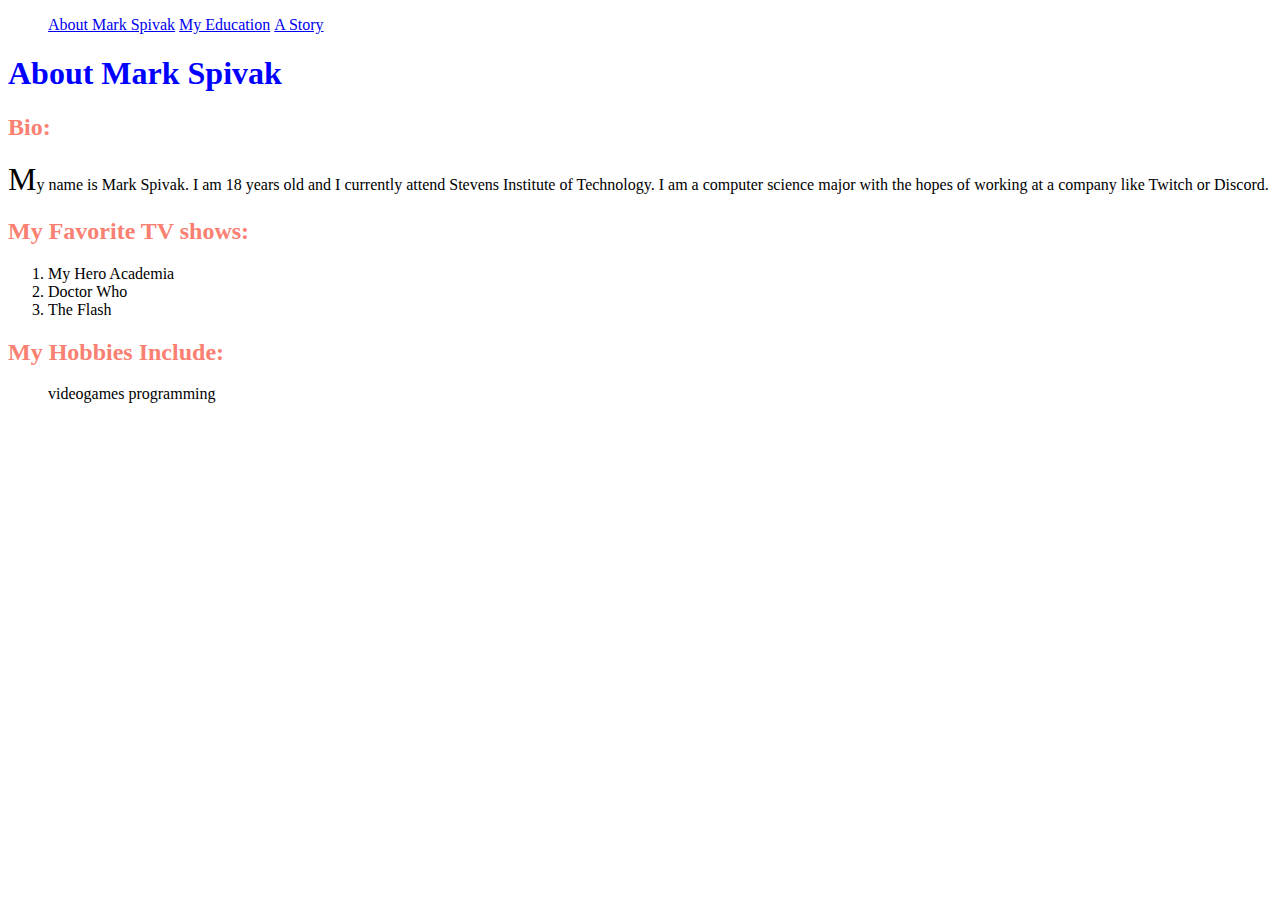
<file: HTML 2/index.html>
<!DOCTYPE html>
<html lang="en">
    <head>
        <meta charset="utf-8">
        <title>About Mark Spivak</title>
        <link rel="stylesheet" type="text/css" href="style.css">
    </head>
    <body>
        <header>
            <nav>
                <ul>
                    <li><a href="index.html">About Mark Spivak</a></li>
                    <li><a href="education.html">My Education</a></li>
                    <li><a href="story.html">A Story</a></li>
                </ul>
            </nav>
        </header>

        <div>
            <h1>About Mark Spivak</h1>
        </div>
        <main>
            <section id="bio">
                <h2>Bio:</h2>
                <p>My name is Mark Spivak. I am 18 years old and I currently attend Stevens Institute of Technology. I am a computer science major with the hopes of working at a company like Twitch or Discord.</p>
            </section>
            <section id="tv">
                <h2>My Favorite TV shows:</h2>
                <ol>
                    <li>My Hero Academia</li>
                    <li>Doctor Who</li>
                    <li>The Flash</li>
                </ol>
            </section>
            <section id="hobbies">
                <h2>My Hobbies Include:</h2>
                <ul>
                    <li>videogames</li>
                    <li>programming</li>
                </ul>
            </section>
        </main>
    </body>
</html>
</file>
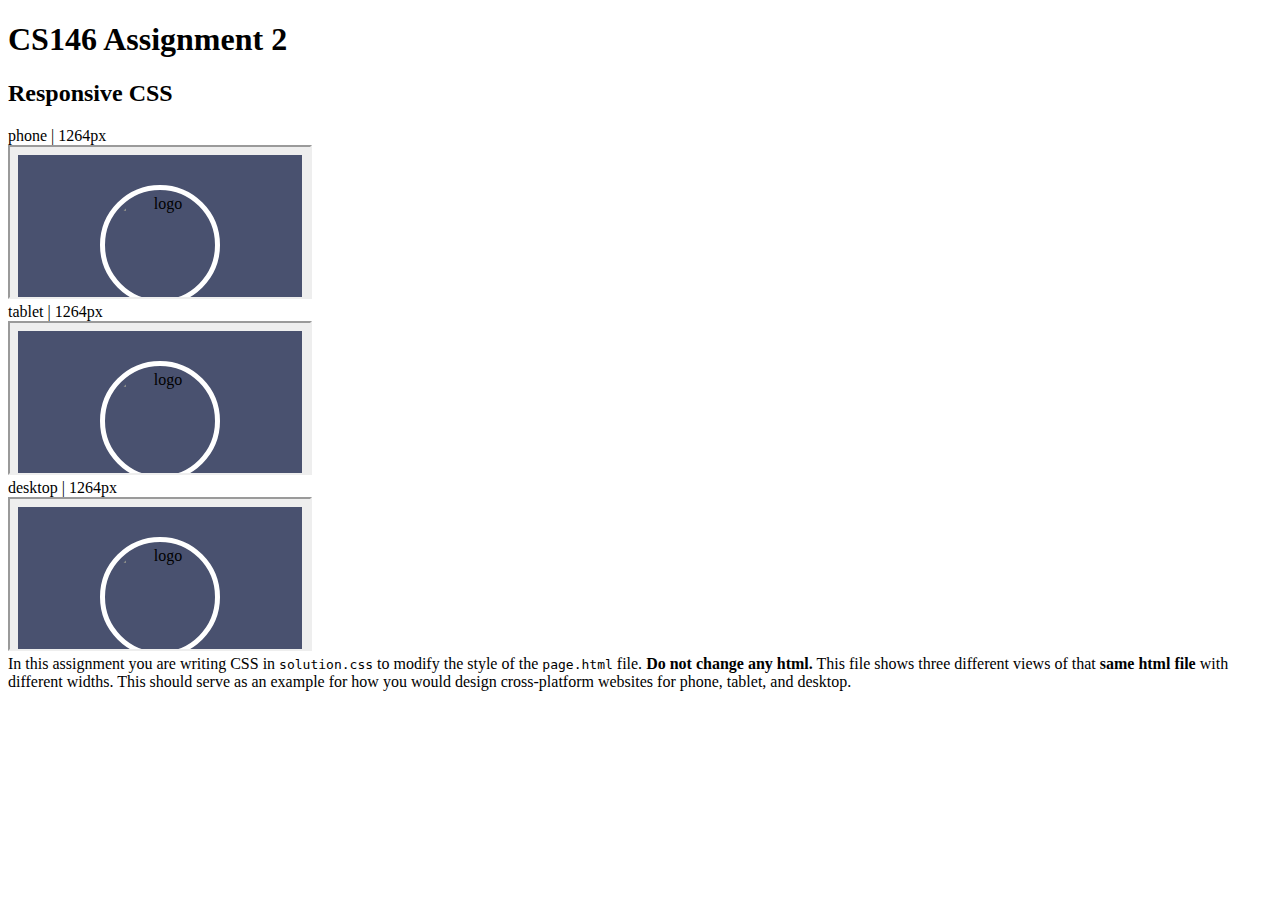
<file: hw2/index.html>
<!-- Do not edit or turn in this file! You will only be editing the style.css file!-->
<!DOCTYPE html>
<html>

<head>
  <title>CS146 Assignment 2</title>
  <link rel="stylesheet" type="text/css" href="http://patrickhill.nyc/cs_146/hw2_assets/hw2_helper.css">
  <script src="http://patrickhill.nyc/cs_146/hw2_assets/hw2_helper.js"></script>
  <meta http-equiv="Content-Type" content="text/html;charset=UTF-8">
  <meta http-Equiv="Cache-Control" Content="no-cache" />
  <meta http-Equiv="Pragma" Content="no-cache" />
  <meta http-Equiv="Expires" Content="0" />
</head>

<body>
  <header>
    <h1>CS146 Assignment 2</h1>
    <h2>Responsive CSS</h2>
  </header>
  <div class="container">
    <div class="content">
      <div class="page" id="phone">
        <div class="page-label"></div>
        <iframe name="phone" src="./assignment/page.html"></iframe>
      </div>
      <div class="page" id="tablet">
        <div class="page-label"></div>
        <iframe name="tablet" src="./assignment/page.html"></iframe>
      </div>
      <div class="page" id="desktop">
        <div class="page-label"></div>
        <iframe name="desktop" src="./assignment/page.html"></iframe>
      </div>
    </div>
  </div>
  <footer>
    <div>
      In this assignment you are writing CSS in <code>solution.css</code> to modify the style of the <code>page.html</code>
      file. <b>Do not change any html.</b>
      This file shows three different views of that <b>same html file</b> with different
      widths. This should serve as an example for how you would
      design cross-platform websites for phone, tablet, and desktop.
    </div>
  </footer>
  <script>
    [...document.getElementsByClassName('page')].forEach(e => e.children[0].innerText = `${e.id} | ${Math.floor(e.getBoundingClientRect().width)}px`)
  </script>
</body>

</html>
</file>
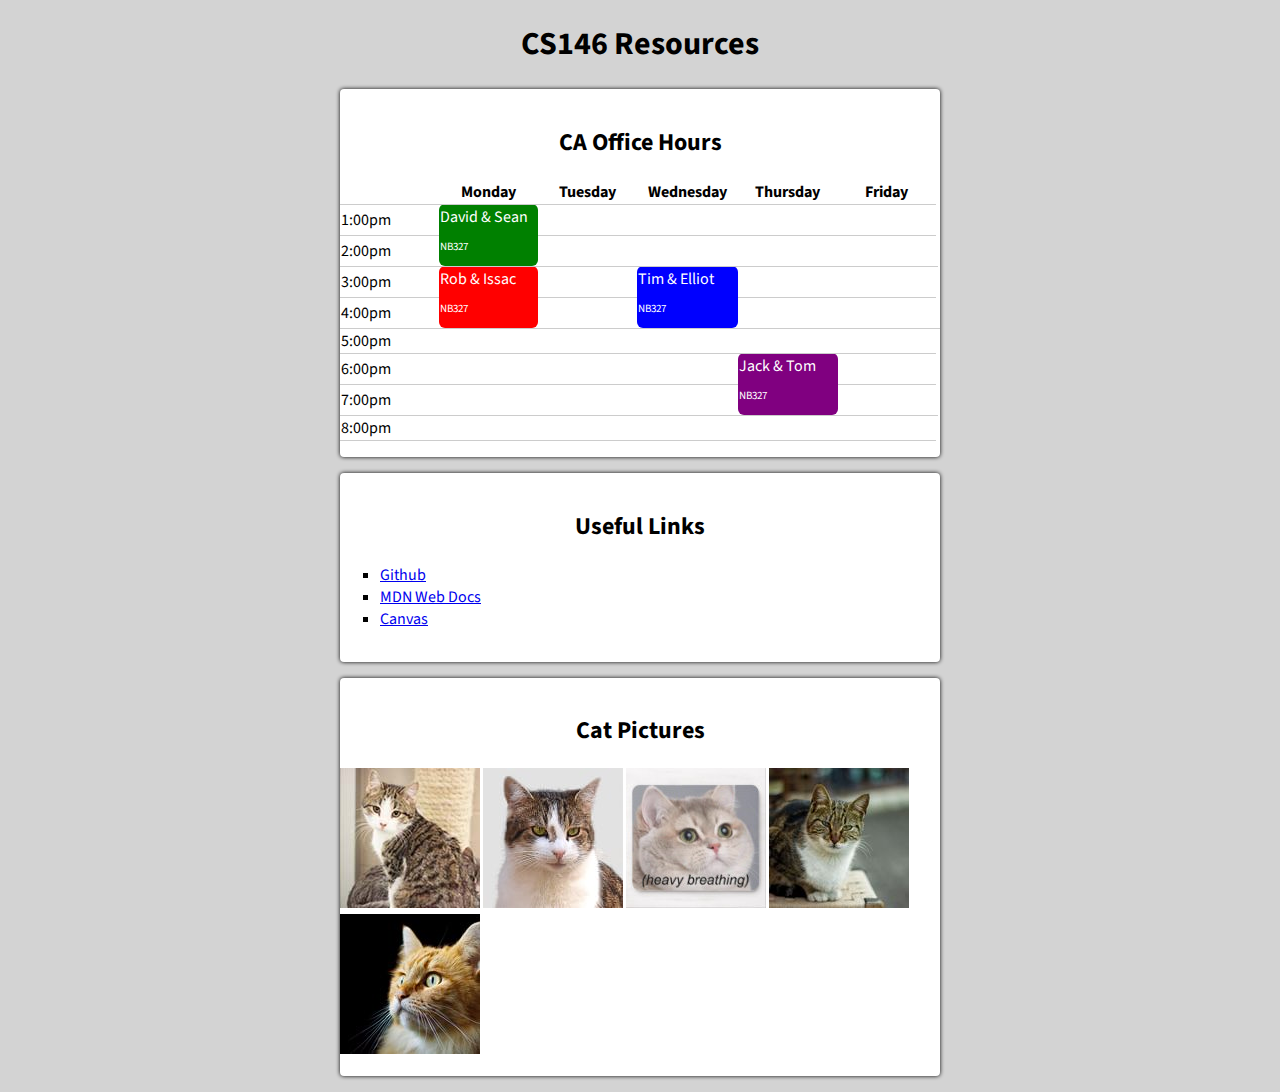
<file: hw1/mspivak CS 146 hw1/index.html>
<!--
    Mark Spivak
    mspivak
    I pledge that I have abided by the Stevens Honor System
-->

<!DOCTYPE html>
<html>
    <head>
        <title>CS146 Resources</title>
        <link rel="stylesheet" href="style.css">
        <script src="http://patrickhill.nyc/hw1_helper.js" async></script>
        <link href="https://fonts.googleapis.com/css?family=Source+Sans+Pro&display=swap" rel="stylesheet">
    </head>
    <body>
        <h1 id="headers">
            CS146 Resources
        </h1>

        <!--Task 1-->
        <div class="content">
            <h2 id="headers">
                CA Office Hours
            </h1>
            
            <table>
                <thead>
                    <tr>
                        <th></th>
                        <th>Monday</th>
                        <th>Tuesday</th>
                        <th>Wednesday</th>
                        <th>Thursday</th>
                        <th>Friday</th>
                    </tr>
                </thead>
                <tbody>
                    <tr>
                        <td>1:00pm</td>
                        <td class="event" id="davidsean" rowspan="2">David & Sean <p>NB327</p></td>
                        <td></td>
                        <td></td>
                        <td></td>
                        <td></td>
                    </tr>
                    <tr>
                        <td>2:00pm</td>
                        <td></td>
                        <td></td>
                        <td></td>
                        <td></td>
                        <td></td>
                    </tr>
                    <tr>
                        <td>3:00pm</td>
                        <td class="event" id="robissac" rowspan="2">Rob & Issac <p>NB327</p></td>
                        <td></td>
                        <td class="event" id="timelliot" rowspan="2">Tim & Elliot <p>NB327</p></td>
                        <td></td>
                        <td></td>
                    </tr>
                    <tr>
                        <td>4:00pm</td>
                        <td></td>
                        <td></td>
                        <td></td>
                        <td></td>
                        <td></td>
                    </tr>
                    <tr>
                        <td>5:00pm</td>
                        <td></td>
                        <td></td>
                        <td></td>
                        <td></td>
                        <td></td>
                    </tr>
                    <tr>
                        <td>6:00pm</td>
                        <td></td>
                        <td></td>
                        <td></td>
                        <td class="event" id="jacktom" rowspan="2">Jack & Tom <p>NB327</p></td>
                        <td></td>
                    </tr>
                    <tr>
                        <td>7:00pm</td>
                        <td></td>
                        <td></td>
                        <td></td>
                        <td></td>
                        <td></td>
                    </tr>
                    <tr>
                        <td>8:00pm</td>
                        <td></td>
                        <td></td>
                        <td></td>
                        <td></td>
                        <td></td>
                    </tr>
                </tbody>
            </table>
        </div>

        <!--Task 2-->
        <div class="content">
            <h2 id="headers">Useful Links</h2>
            <ul id="squarelist">
                <li><a href="https://github.com/">Github</a></li>
                <li><a href="https://developer.mozilla.org/en-US/">MDN Web Docs</a></li>
                <li><a href="https://sit.instructure.com">Canvas</a></li>
            </ul>
        </div>

        <!--Task 3-->
        <div class="content">
            <h2 id="headers">Cat Pictures</h2>
            <img src="cat1.jpg" alt="Cat Picture 1">
            <img src="cat2.jpg" alt="Cat Picture 2">
            <img src="cat3.jpg" alt="Cat Picture 3">
            <img src="cat4.jpg" alt="Cat Picture 4">
            <img src="cat5.jpg" alt="Cat Picture 5">
        </div>
    </body>
</html>
</file>
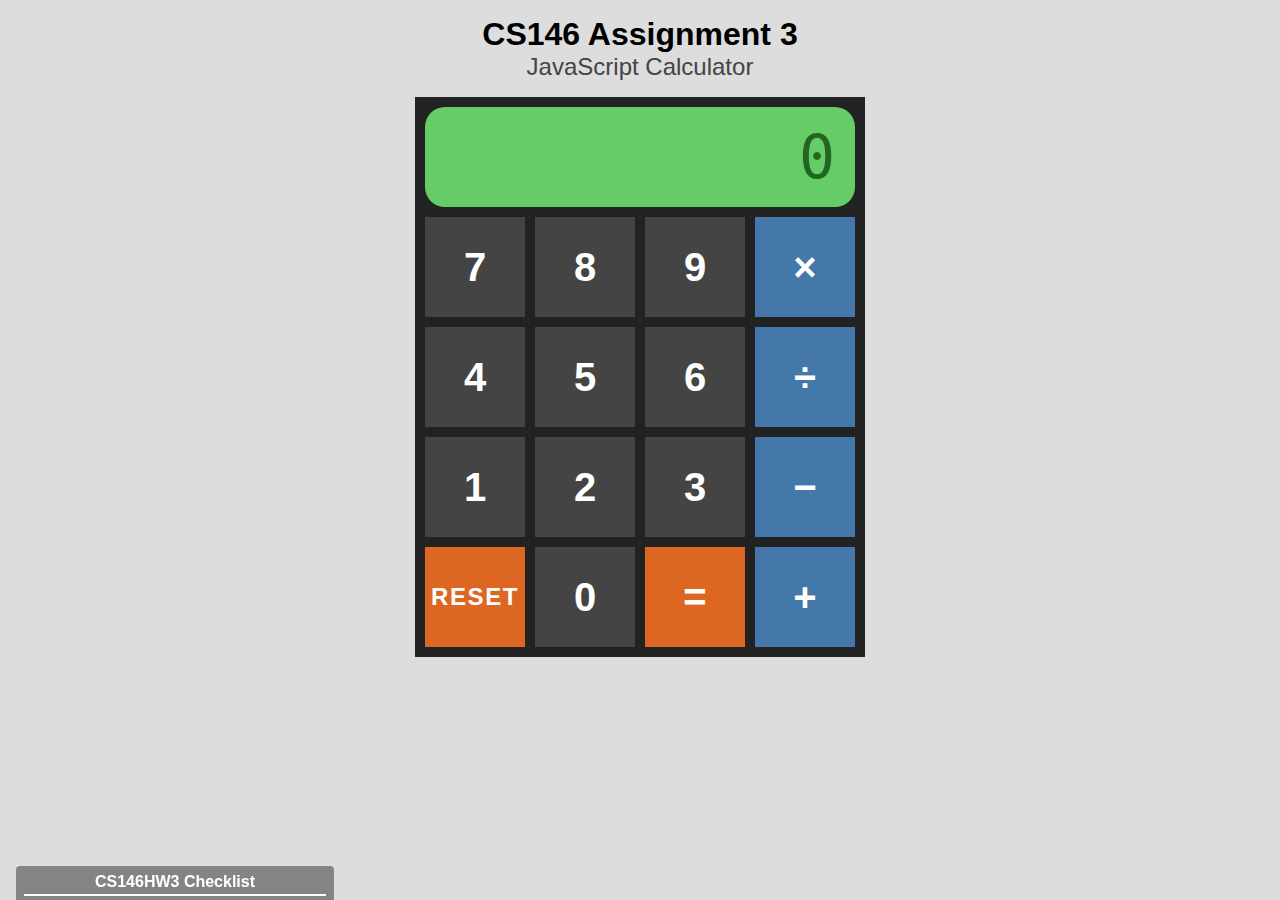
<file: hw3/hw3_skeleton/index.html>
<!DOCTYPE html>

<html>
   <head>
      <title>CS146 Assignment 3</title>
      <link rel="stylesheet" type="text/css" href="assets/hw3_helper.css" />
   </head>

   <body>
      <header>
         <h1>CS146 Assignment 3</h1>
         <h2>JavaScript Calculator</h2>
      </header>

      <div class="container">
         <div class="calc">
            <div class="display" id="output"></div>
            <button onclick="pressNum(7)">7</button>
            <button onclick="pressNum(8)">8</button>
            <button onclick="pressNum(9)">9</button>
            <button class="operation" onclick="pressOp('*')">&times;</button>
            <button onclick="pressNum(4)">4</button>
            <button onclick="pressNum(5)">5</button>
            <button onclick="pressNum(6)">6</button>
            <button class="operation" onclick="pressOp('/')">&divide;</button>
            <button onclick="pressNum(1)">1</button>
            <button onclick="pressNum(2)">2</button>
            <button onclick="pressNum(3)">3</button>
            <button class="operation" onclick="pressOp('-')">&minus;</button>
            <button class="operation-alt reset" onclick="resetCalc()">
               Reset
            </button>
            <button onclick="pressNum(0)">0</button>
            <button class="operation-alt" onclick="pressEquals()">=</button>
            <button class="operation" onclick="pressOp('+')">+</button>
         </div>
      </div>

      <script src="assets/hw3_helper.js"></script>
      <script src="Spivak_Mark_Assignmennt3.js"></script>
   </body>
</html>
</file>
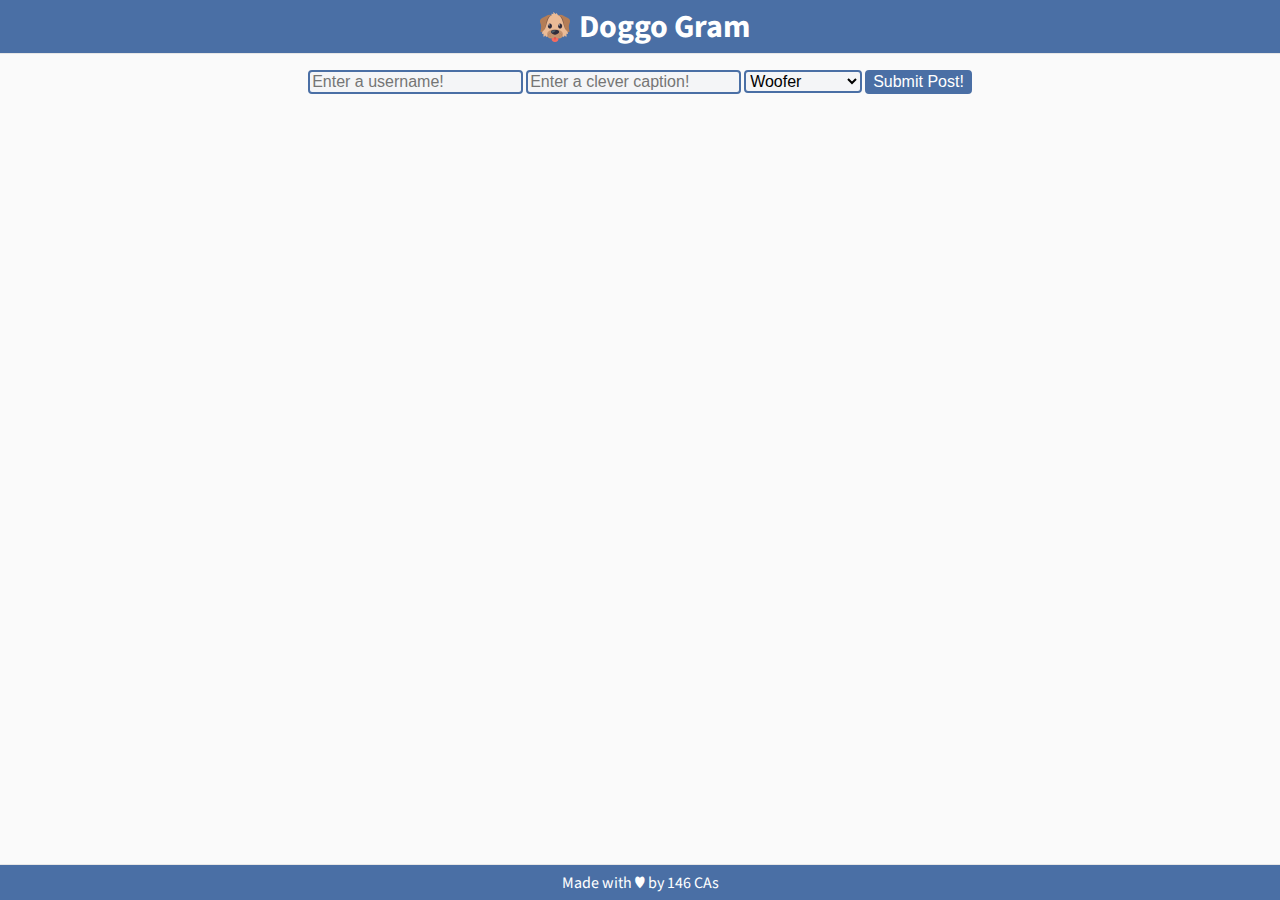
<file: hw4/hw4_code/index.html>
<!DOCTYPE html>
<html lang="en">
   <head>
      <meta charset="UTF-8" />
      <meta name="viewport" content="width=device-width, initial-scale=1.0" />
      <meta http-equiv="X-UA-Compatible" content="ie=edge" />
      <link rel="shortcut icon" type="image/ico" href="./assets/favicon.ico" />
      <link
         href="https://fonts.googleapis.com/css?family=Source+Sans+Pro"
         rel="stylesheet"
      />
      <link href="./assets/main.css" rel="stylesheet" />
      <title>DoggoGram</title>
   </head>

   <body>
      <nav class="nav-wrapper">
         <img src="./img/logo.png" alt="doggo-logo" />
         <h1>Doggo Gram</h1>
      </nav>

      <div class="container">
         <section class="input">
            <form id="postForm">
               <input
                  type="text"
                  name="username"
                  id="formUsername"
                  placeholder="Enter a username!"
                  required
               />
               <input
                  type="text"
                  name="comment"
                  id="formCaption"
                  placeholder="Enter a clever caption!"
                  required
               />
               <select id="formImg">
                  <option value="woofer">Woofer</option>
                  <option value="pupper">Pupper</option>
                  <option value="clouds">Fluffy Clouds</option>
                  <option value="snek">Snek</option>
               </select>
               <button>Submit Post!</button>
            </form>
         </section>

         <section id="postList"></section>
      </div>

      <footer>Made with &hearts; by 146 CAs</footer>
      <!-- Your JS to implement -->
      <script type="text/javascript" src="./Spivak_Mark_Assignment4.js"></script>
   </body>
</html>
</file>
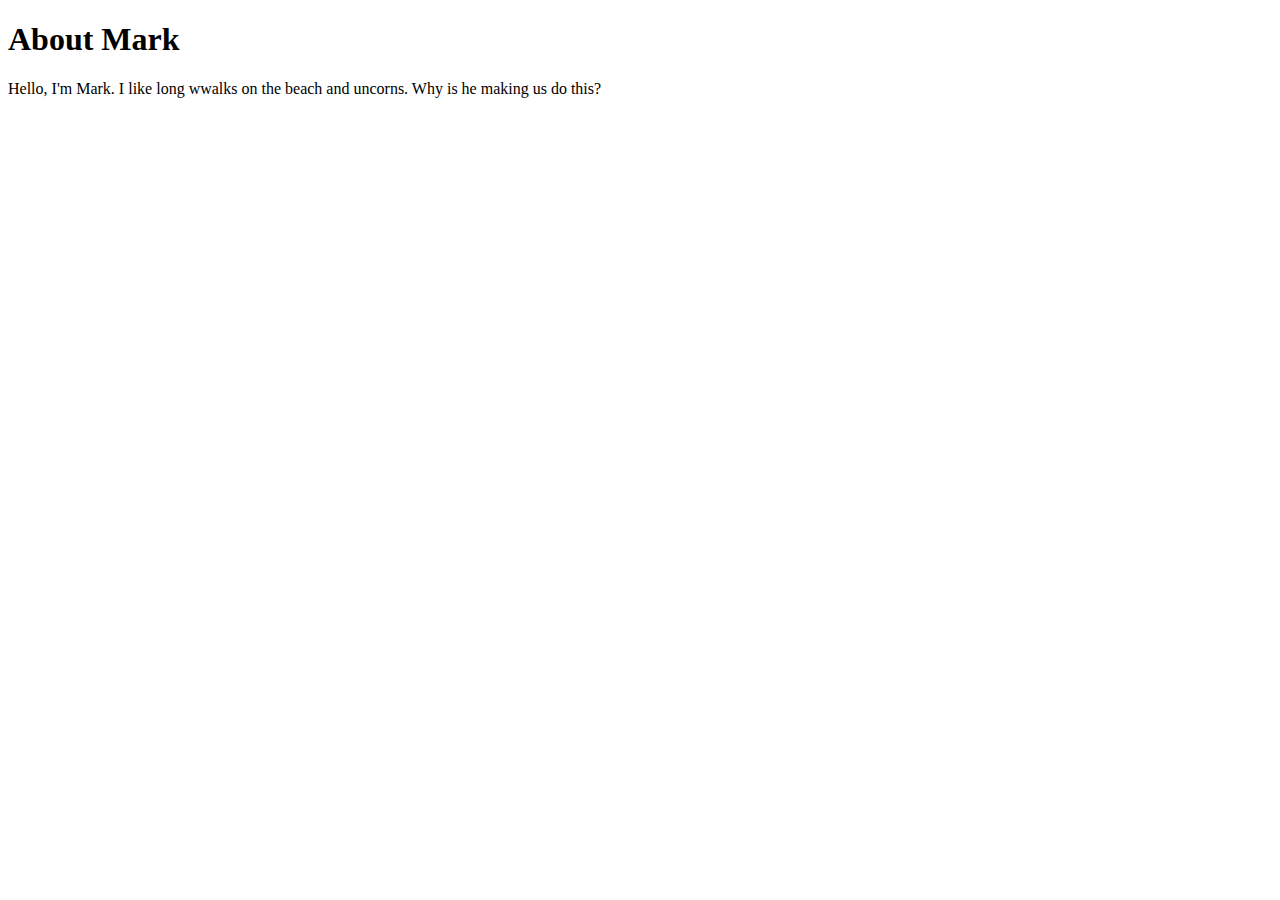
<file: about_me.html>
<!DOCTYPE html>
<html class="no-js"> <!--<![endif]-->
    <head>
        <meta charset="utf-8">
        <meta http-equiv="X-UA-Compatible" content="IE=edge">
        <title></title>
        <meta name="description" content="">
        <meta name="viewport" content="width=device-width, initial-scale=1">
        <link rel="stylesheet" href="">
    </head>
    <body>
        <h1>About Mark</h1>
        <p>Hello, I'm Mark. I like long wwalks on the beach and uncorns. Why is he making us do this?</p>
    </body>
</html>
</file>
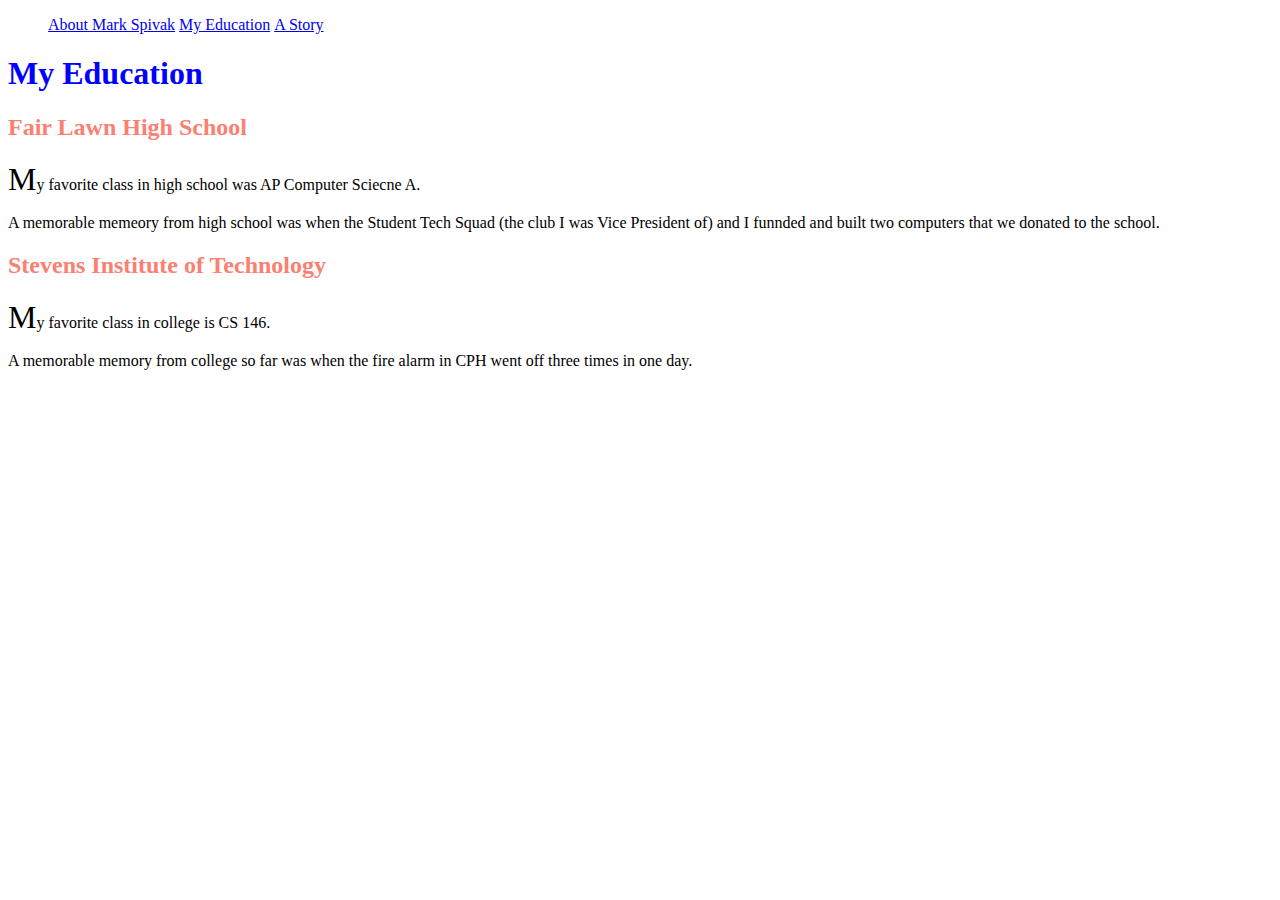
<file: HTML 2/education.html>
<!DOCTYPE html>
<html lang="en">
    <head>
        <meta charset="utf-8">
        <title>My Education</title>
        <link rel="stylesheet" type="text/css" href="style.css">
    </head>
    <body>
        <header>
            <nav>
                <ul>
                    <li><a href="index.html">About Mark Spivak</a></li>
                    <li><a href="education.html">My Education</a></li>
                    <li><a href="story.html">A Story</a></li>
                </ul>
            </nav>
        </header>

        <div>
            <h1>My Education</h1>
        </div>
        <main>
            <article id="highschool">
                <h2>Fair Lawn High School</h2>
                <p>My favorite class in high school was AP Computer Sciecne A.</p>
                <aside>A memorable memeory from high school was when the Student Tech Squad (the club I was Vice President of) and I funnded and built two computers that we donated to the school.</aside>
            </article>
            <article id="college">
                <h2>Stevens Institute of Technology</h2>
                <p>My favorite class in college is CS 146.</p>
                <aside>A memorable memory from college so far was when the fire alarm in CPH went off three times in one day.</aside>
            </article>
        </main>
    </body>
</html>
</file>
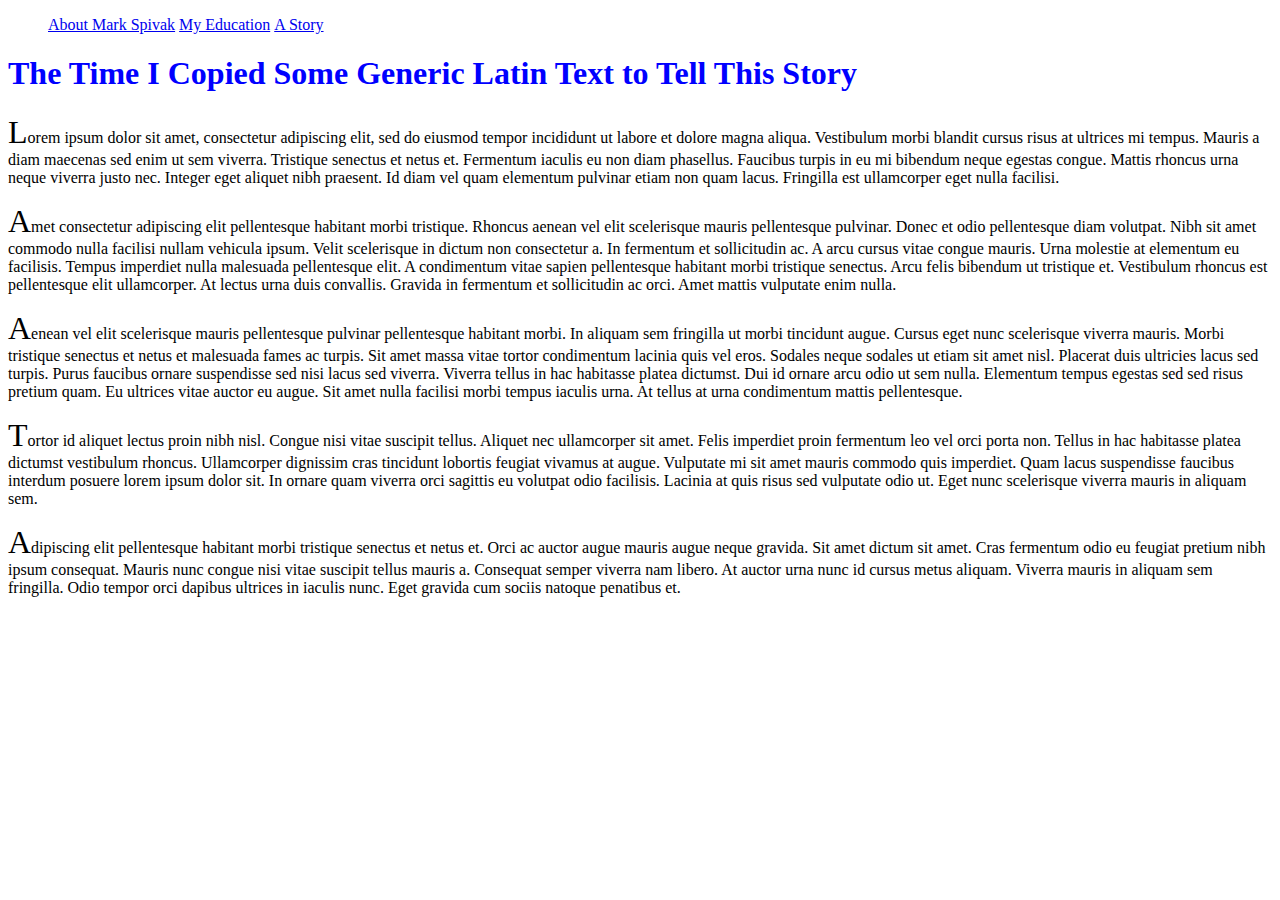
<file: HTML 2/story.html>
<!DOCTYPE html>
<html lang="en">
    <head>
        <meta charset="utf-8">
        <title>A Story</title>
        <link rel="stylesheet" type="text/css" href="style.css">
    </head>
    <body>
        <header>
            <nav>
                <ul>
                    <li><a href="index.html">About Mark Spivak</a></li>
                    <li><a href="education.html">My Education</a></li>
                    <li><a href="story.html">A Story</a></li>
                </ul>
            </nav>
        </header>

        <div>
            <h1>The Time I Copied Some Generic Latin Text to Tell This Story</h1>
        </div>
        <main>
            <p>
                Lorem ipsum dolor sit amet, consectetur adipiscing elit, sed do eiusmod tempor incididunt ut labore et dolore magna aliqua. Vestibulum morbi blandit cursus risus at ultrices mi tempus. Mauris a diam maecenas sed enim ut sem viverra. Tristique senectus et netus et. Fermentum iaculis eu non diam phasellus. Faucibus turpis in eu mi bibendum neque egestas congue. Mattis rhoncus urna neque viverra justo nec. Integer eget aliquet nibh praesent. Id diam vel quam elementum pulvinar etiam non quam lacus. Fringilla est ullamcorper eget nulla facilisi.
            </p>
            <p>
                Amet consectetur adipiscing elit pellentesque habitant morbi tristique. Rhoncus aenean vel elit scelerisque mauris pellentesque pulvinar. Donec et odio pellentesque diam volutpat. Nibh sit amet commodo nulla facilisi nullam vehicula ipsum. Velit scelerisque in dictum non consectetur a. In fermentum et sollicitudin ac. A arcu cursus vitae congue mauris. Urna molestie at elementum eu facilisis. Tempus imperdiet nulla malesuada pellentesque elit. A condimentum vitae sapien pellentesque habitant morbi tristique senectus. Arcu felis bibendum ut tristique et. Vestibulum rhoncus est pellentesque elit ullamcorper. At lectus urna duis convallis. Gravida in fermentum et sollicitudin ac orci. Amet mattis vulputate enim nulla.
            </p>
            <p>
                Aenean vel elit scelerisque mauris pellentesque pulvinar pellentesque habitant morbi. In aliquam sem fringilla ut morbi tincidunt augue. Cursus eget nunc scelerisque viverra mauris. Morbi tristique senectus et netus et malesuada fames ac turpis. Sit amet massa vitae tortor condimentum lacinia quis vel eros. Sodales neque sodales ut etiam sit amet nisl. Placerat duis ultricies lacus sed turpis. Purus faucibus ornare suspendisse sed nisi lacus sed viverra. Viverra tellus in hac habitasse platea dictumst. Dui id ornare arcu odio ut sem nulla. Elementum tempus egestas sed sed risus pretium quam. Eu ultrices vitae auctor eu augue. Sit amet nulla facilisi morbi tempus iaculis urna. At tellus at urna condimentum mattis pellentesque.
            </p>
            <p>
                Tortor id aliquet lectus proin nibh nisl. Congue nisi vitae suscipit tellus. Aliquet nec ullamcorper sit amet. Felis imperdiet proin fermentum leo vel orci porta non. Tellus in hac habitasse platea dictumst vestibulum rhoncus. Ullamcorper dignissim cras tincidunt lobortis feugiat vivamus at augue. Vulputate mi sit amet mauris commodo quis imperdiet. Quam lacus suspendisse faucibus interdum posuere lorem ipsum dolor sit. In ornare quam viverra orci sagittis eu volutpat odio facilisis. Lacinia at quis risus sed vulputate odio ut. Eget nunc scelerisque viverra mauris in aliquam sem.
            </p>
            <p>
                Adipiscing elit pellentesque habitant morbi tristique senectus et netus et. Orci ac auctor augue mauris augue neque gravida. Sit amet dictum sit amet. Cras fermentum odio eu feugiat pretium nibh ipsum consequat. Mauris nunc congue nisi vitae suscipit tellus mauris a. Consequat semper viverra nam libero. At auctor urna nunc id cursus metus aliquam. Viverra mauris in aliquam sem fringilla. Odio tempor orci dapibus ultrices in iaculis nunc. Eget gravida cum sociis natoque penatibus et.
            </p>
        </main>
    </body>
</html>
</file>
<file: HTML 2/style.css>
h1 {
    color: blue;
}

h2 {
    color: salmon;
}

p::first-letter {
    font-size: 200%;
}

.pstyle {
    color: blue;
    font-weight: bold;
    text-decoration: underline;
}

ul {
    list-style: none;
}

ul li {
    display: inline;
}
</file>
<file: hw1/mspivak CS 146 hw1/style.css>
/* 
  Mark Spivak
  mspivak
  I pledge that I have abided by the Stevens Honor System 
*/

body {
  background-color: lightgrey;
  font-family: "Source Sans Pro", sans-serif;
}

.content {
  background-color: white;
  margin-left: 16px;
  margin-right: 16px;
  margin-top: 16px;
  margin-bottom: 16px;
  margin-left: auto;
  margin-right: auto;
  padding-top: 16px;
  padding-bottom: 16px;
  box-shadow: 0px 0px 4px black;
  border-radius: 4px;
  width: 600px;
}

.content th {
  width: 100px;
}

th {
  border-bottom: thin solid #cccccc;
}

td {
  border-bottom: thin solid #cccccc;
}

.event {
  color: white;
  border-radius: 6px;
}

#headers {
  text-align: center;
}

table {
  border-collapse: collapse;
}

table p {
  font-size: 11px;
}

#davidsean {
  background-color: green;
}

#robissac {
  background-color: red;
}

#timelliot {
  background-color: blue;
}

#jacktom {
  background-color: purple;
}

#squarelist {
  list-style: square;
}
</file>
<file: hw3/hw3_skeleton/assets/hw3_helper.css>
/* Do not edit or turn in this file! You will only be editing the style.css file! */

header {
   text-align: center;
   margin: 16px 0;
}

h1,
h2 {
   margin: 0;
}

h2 {
   color: #444;
   font-weight: normal;
}

body,
html {
   margin: 0;
   padding: 0;
}

body {
   background-color: #ddd;
   /* System Font Stack */
   font-family: -apple-system, BlinkMacSystemFont, 'Segoe UI', Roboto,
      Oxygen-Sans, Ubuntu, Cantarell, 'Helvetica Neue', sans-serif;
}

.calc {
   background-color: #222;
   display: inline-grid;
   font-family: sans-serif;
   grid-column-gap: 10px;
   grid-row-gap: 10px;
   grid-template-columns: repeat(4, 100px);
   grid-template-rows: repeat(5, 100px);
   padding: 10px;
}

.container {
   margin: 0 auto;
   width: 600px;
   text-align: center;
}

.display {
   align-items: center;
   background-color: #6c6;
   border-radius: 20px;
   color: #262;
   display: flex;
   font-family: monospace;
   font-size: 60px;
   grid-column: 1 / 5;
   justify-content: flex-end;
   padding: 20px;
   position: relative;
   text-align: right;
}

.indicators {
   align-items: center;
   display: flex;
   flex-direction: column;
   font-size: 30px;
   font-weight: bold;
   justify-content: center;
   left: 20px;
   line-height: 1;
   position: absolute;
}

button {
   cursor: pointer;
   background-color: #444;
   border: none;
   color: #fff;
   font-size: 40px;
   font-weight: bold;
   transition: all 0.2s ease;
}

button:hover {
   background-color: #555;
   box-shadow: 0 1px 2px rgba(0, 0, 0, 0.4);
   transform: translateY(-2px);
}

button:active {
   background-color: #fff;
   color: #444;
   transform: translateY(1px);
}

button:focus {
   outline: none;
}

.reset {
   text-transform: uppercase;
   letter-spacing: 0.1rem;
   font-size: 1.5rem;
}

.operation-alt {
   background-color: #d62;
}

.operation-alt:hover {
   background-color: #e84;
}

.operation-alt:active {
   background-color: #fff;
   color: #d62;
}

.operation {
   background-color: #47a;
}

.operation:hover {
   background-color: #69c;
}

.operation:active {
   background-color: #fff;
   color: #47a;
}
</file>
<file: hw4/hw4_code/assets/main.css>
* {
   box-sizing: border-box;
}

:root {
   --bg: #fafafa;
   --grey: #454955;
   --primary: #4a6fa5;
   --light: #448cfc;
}

body {
   background-color: var(--bg);
   font-family: 'Source Sans Pro', sans-serif;
   margin: 0px;
   padding: 0px;
   height: 100vh;
}

footer {
   height: 4vh;
   background-color: var(--primary);
   border-top: 1px solid #e6e6e6;
   display: flex;
   align-items: center;
   justify-content: center;
   color: #fff;
}

input {
   font-size: 1rem;
   outline: none;
   border: none;
   background-color: #f4f5f7;
   border: 2px solid var(--primary);
   box-sizing: border-box;
   border-radius: 4px;
   transition: all 200ms ease-in-out;
}

input:active {
   border-color: var(--light);
}

input:focus {
   border-color: var(--light);
}

select {
   font-size: 1rem;
   outline: none;
   border: none;
   background-color: #f4f5f7;
   border: 2px solid var(--primary);
   border-radius: 4px;
   transition: all 200ms ease-in-out;
}

select:active {
   border-color: var(--light);
}

select:focus {
   border-color: var(--light);
}

button {
   font-size: 1rem;
   outline: none;
   border: none;
   background-color: var(--primary);
   border: 2px solid var(--primary);
   box-sizing: border-box;
   color: white;
   border-radius: 4px;
   transition: all 200ms ease-in-out;
   cursor: pointer;
}

button:hover {
   border-color: var(--light);
   background-color: var(--light);
}

#postList {
   width: 100%;
   padding: 2em;
   display: grid;
   grid-template-columns: repeat(4, 1fr);
   grid-gap: 3em;
   grid-auto-rows: auto;
   overflow: auto;
}

.input {
   margin-top: 1rem;
}

.nav-wrapper {
   height: 6vh;
   display: flex;
   justify-content: center;
   align-items: center;
   background-color: var(--primary);
   border-bottom: 1px solid #e6e6e6;
}

.nav-wrapper > h1 {
   color: #fff;
}

.nav-wrapper > img {
   height: 2em;
   margin: 0.5em;
}

.container {
   height: 90vh;
   flex-direction: column;
   display: flex;
   align-items: center;
}

.post {
   width: 100%;
   display: flex;
   flex-direction: column;
   justify-content: space-between;
   background: var(--primary);
   color: #fff;
   border-radius: 3px;
   animation-duration: 0.75s;
   animation-name: bounceIn;
   box-shadow: 0 4px 8px 0 rgba(0, 0, 0, 0.1);
   position: relative;
}

.post > img {
   width: 100%;
   border-bottom-left-radius: 3px;
   border-bottom-right-radius: 3px;
}

.post > span {
   border-top-left-radius: 3px;
   border-top-right-radius: 3px;
   padding: 0.5em 1em;
}

.postOverlay {
   position: absolute;
   z-index: 10;
   top: 0;
   width: 100%;
   height: 100%;
   display: flex;
   justify-content: center;
   align-items: center;
   background-color: rgba(0, 0, 0, 0.5);
   border-radius: 3px;
   opacity: 0;
   transition: opacity 200ms ease-in-out;
}

.wobble {
   animation-name: wobble;
   animation-duration: 1s;
   animation-fill-mode: both;
}

.bounce {
   animation-name: bounce;
   animation-duration: 1s;
   transform-origin: center bottom;
}

@keyframes wobble {
   from {
      transform: scale3d(1, 1, 1);
   }

   10%,
   20% {
      transform: scale3d(0.9, 0.9, 0.9) rotate3d(0, 0, 1, -3deg);
   }

   30%,
   50%,
   70%,
   90% {
      transform: scale3d(1.1, 1.1, 1.1) rotate3d(0, 0, 1, 3deg);
   }

   40%,
   60%,
   80% {
      transform: scale3d(1.1, 1.1, 1.1) rotate3d(0, 0, 1, -3deg);
   }

   to {
      transform: scale3d(1, 1, 1);
   }
}

@keyframes bounce {
   from,
   20%,
   53%,
   80%,
   to {
      animation-timing-function: cubic-bezier(0.215, 0.61, 0.355, 1);
      transform: translate3d(0, 0, 0);
   }

   40%,
   43% {
      animation-timing-function: cubic-bezier(0.755, 0.05, 0.855, 0.06);
      transform: translate3d(0, -30px, 0);
   }

   70% {
      animation-timing-function: cubic-bezier(0.755, 0.05, 0.855, 0.06);
      transform: translate3d(0, -15px, 0);
   }

   90% {
      transform: translate3d(0, -4px, 0);
   }
}

@keyframes bounceIn {
   from,
   20%,
   40%,
   60%,
   80%,
   to {
      animation-timing-function: cubic-bezier(0.215, 0.61, 0.355, 1);
   }

   0% {
      opacity: 0;
      transform: scale3d(0.3, 0.3, 0.3);
   }

   20% {
      transform: scale3d(1.1, 1.1, 1.1);
   }

   40% {
      transform: scale3d(0.9, 0.9, 0.9);
   }

   60% {
      opacity: 1;
      transform: scale3d(1.03, 1.03, 1.03);
   }

   80% {
      transform: scale3d(0.97, 0.97, 0.97);
   }

   to {
      opacity: 1;
      transform: scale3d(1, 1, 1);
   }
}

@media only screen and (max-width: 1000px) {
   #postList {
      grid-template-columns: repeat(2, 1fr);
      grid-gap: 4em;
   }
}

@media only screen and (max-width: 600px) {
   #postList {
      grid-template-columns: 1fr;
   }
}
</file>
